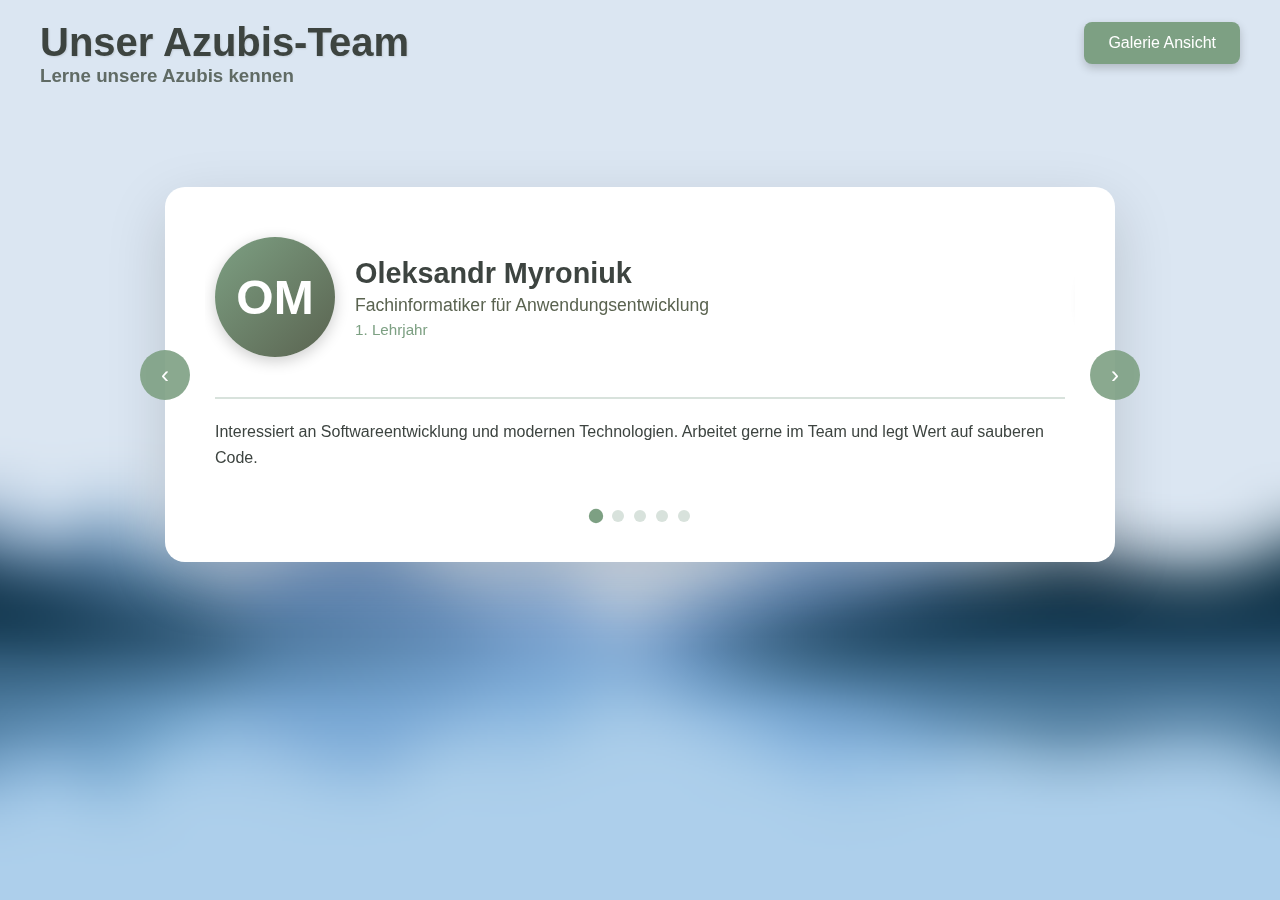
<file: index.html>
<!DOCTYPE html>
<html lang="de">
<head>
    <meta charset="UTF-8">
    <meta name="viewport" content="width=device-width, initial-scale=1.0">
    <title>Neue Azubis</title>
    <link rel="stylesheet" href="test.css">
</head>
<body>
    <div class="header">
        <h1>Unser Azubis-Team</h1>
        <button class="view-toggle" onclick="toggleView()">
            <span id="viewText">Galerie Ansicht</span>
        </button>
    </div>
        <h3 class="lernspan">Lerne unsere Azubis kennen</h3>

    <div class="container" id="carouselView">
        <div class="carousel-container">
            <button class="nav-button prev" onclick="navigate(-1)">‹</button>
            <button class="nav-button next" onclick="navigate(1)">›</button>
            
            <div class="carousel">
                <div class="carousel-track" id="track"></div>
            </div>

            <div class="indicators" id="indicators"></div>
        </div>
    </div>

    <div class="gallery-view" id="galleryView"></div>

    <div class="modal" id="modal">
        <div class="modal-content" id="modalContent"></div>
    </div>

    <script>
        const people = [
        {
            initials: "OM",
            name: "Oleksandr Myroniuk",
            role: "Fachinformatiker für Anwendungsentwicklung",
            link: "https://teams.microsoft.com/l/chat/0/0?users=oleksandr.myroniuk@interhyp.de",
            year: "1. Lehrjahr",
            alter: 20,
            description: "Interessiert an Softwareentwicklung und modernen Technologien. Arbeitet gerne im Team und legt Wert auf sauberen Code.",
            fullProfile: {
                about: "Ich bin motiviert, meine Kenntnisse in der Anwendungsentwicklung zu erweitern und praktische Erfahrungen zu sammeln. Besonders spannend finde ich die Arbeit mit agilen Methoden und die Umsetzung von Projekten in einem professionellen Umfeld.",
                skills: ["Java", "Python", "SQL", "JavaScript", "Git", "Agile Methoden"],
                goals: "Mein Ziel ist es, ein fundiertes Verständnis für Softwarearchitektur und Best Practices zu entwickeln und mich langfristig als Full-Stack-Entwickler zu etablieren.",
                hobbies: "In meiner Freizeit beschäftige ich mich gerne mit neuen Technologien, lese Fachartikel und programmiere kleine Projekte."
            }
        },
        {
            initials: "OK",
            name: "Oleksandr Kondratov",
            role: "Fachinformatiker für Anwendungsentwicklung",
            link: "https://teams.microsoft.com/l/chat/0/0?users=oleksandr.kondratov@interhyp.de",
            year: "1. Lehrjahr",
            alter: 22,
            description: "Hat ein starkes Interesse an Webentwicklung und Cloud-Technologien. Bringt kreative Ideen in Projekte ein.",
            fullProfile: {
                about: "Ich möchte meine Fähigkeiten in der Entwicklung von modernen Webanwendungen ausbauen und mich mit Cloud-Architekturen vertraut machen. Teamarbeit und der Austausch von Wissen sind mir besonders wichtig.",
                skills: ["C#", ".NET", "React", "TypeScript", "Docker", "Cloud Computing"],
                goals: "Ich strebe an, ein Experte für skalierbare Weblösungen zu werden und mich in Richtung Cloud-Engineering weiterzuentwickeln.",
                hobbies: "Ich interessiere mich für neue Frameworks, spiele gerne Schach und experimentiere mit kleinen Coding-Projekten."
            }
        },
        {
            initials: "OT",
            name: "Oles-Bohdan Topilko",
            role: "Fachinformatiker für Anwendungsentwicklung",
            alter: 21,
            year: "1. Lehrjahr",
            link: "https://teams.microsoft.com/l/chat/0/0?users=oles-bohdan.topilko@interhyp.de",
            description: "Begeistert von Backend-Entwicklung und Datenbanken. Hat ein Auge für Details und Qualität.",
            fullProfile: {
                about: "Ich möchte meine Kenntnisse in der Backend-Entwicklung vertiefen und mich auf performante und sichere Anwendungen spezialisieren. Datenbankdesign und API-Entwicklung sind meine Schwerpunkte.",
                skills: ["Python", "Django", "JavaScript", "Vue.js", "PostgreSQL", "REST APIs"],
                goals: "Mein Ziel ist es, robuste und skalierbare Systeme zu entwickeln und mich in Richtung Softwarearchitektur weiterzubilden.",
                hobbies: "Ich lese gerne über neue Technologien, spiele Videospiele und beschäftige mich mit Open-Source-Projekten."
            }
        },
        {
            initials: "NM",
            name: "Neuman Moritz",
            role: "Fachinformatiker für Systemintegration",
            alter: 17,
            year: "1. Lehrjahr",
            link: "https://teams.microsoft.com/l/chat/0/0?users=moritz.neumann@interhyp.de",
            description: "Interessiert an Netzwerktechnik und IT-Sicherheit. Hat Spaß daran, komplexe Systeme zu verstehen.",
            fullProfile: {
                about: "Ich möchte ein tiefes Verständnis für Netzwerke und IT-Infrastrukturen entwickeln. Besonders spannend finde ich die Themen Virtualisierung und Security.",
                skills: ["Linux Administration", "Netzwerktechnik", "Windows Server", "VMware", "IT-Security", "PowerShell"],
                goals: "Mein Ziel ist es, ein Experte für sichere und stabile IT-Systeme zu werden und mich in Richtung IT-Security zu spezialisieren.",
                hobbies: "Ich baue gerne eigene Server-Setups, spiele Fußball und interessiere mich für Hardware-Tuning."
            }
        },
        {
            initials: "AA",
            name: "Ackah-Radic Antoine",
            role: "Fachinformatiker für Systemintegration",
            alter: 16,
            year: "1. Lehrjahr",
            link: "https://teams.microsoft.com/l/chat/0/0?users=antoine.ackah-radic@interhyp.de",
            description: "Hat ein großes Interesse an Cloud-Lösungen und Netzwerkadministration. Arbeitet strukturiert und lösungsorientiert.",
            fullProfile: {
                about: "Ich möchte meine Kenntnisse in der Administration von Netzwerken und Cloud-Diensten erweitern. Besonders wichtig ist mir die Automatisierung von Prozessen und die Sicherstellung von Stabilität.",
                skills: ["Cisco Networking", "Active Directory", "Azure", "Monitoring Tools", "Backup Solutions", "Hardware Support"],
                goals: "Mein Ziel ist es, ein Spezialist für hybride IT-Infrastrukturen zu werden und mich in Richtung Cloud-Architektur weiterzuentwickeln.",
                hobbies: "Ich interessiere mich für neue Technologien, spiele gerne Basketball und bastle an Hardware-Projekten."
            }
        }
        ];

        let currentIndex = 0;
        let isGalleryView = false;

        function initCarousel() {
            const track = document.getElementById('track');
            const indicatorsContainer = document.getElementById('indicators');

            people.forEach((person, index) => {
                const card = document.createElement('div');
                card.className = 'card';
                card.onclick = () => openModal(index);
                card.innerHTML = `
                    <div class="profile-section">
                        <div class="profile-pic">${person.initials}</div>
                    </div>
                    <div class="info-section">
                        <div class="name">${person.name}</div>
                        <div class="short-info">${person.role}</div>
                        <div class="year-info" id="years">${person.year}</div>
                    </div>
                    <div class="description-section">
                        <div class="description">${person.description}</div>
                    </div>
                `;
                track.appendChild(card);

                const indicator = document.createElement('div');
                indicator.className = 'indicator';
                if (index === 0) indicator.classList.add('active');
                indicator.onclick = () => goToSlide(index);
                indicatorsContainer.appendChild(indicator);
            });
        }

        function initGallery() {
            const galleryView = document.getElementById('galleryView');

            people.forEach((person, index) => {
                const card = document.createElement('div');
                card.className = 'gallery-card';
                card.onclick = () => openModal(index);
                card.innerHTML = `
                    <div class="profile-pic">${person.initials}</div>
                    <div class="name">${person.name}</div>
                    <div class="short-info">${person.role}</div>
                    <div class="year-info">${person.year}</div>
                `;
                galleryView.appendChild(card);
            });
        }

        function toggleView() {
            isGalleryView = !isGalleryView;
            const carouselView = document.getElementById('carouselView');
            const galleryView = document.getElementById('galleryView');
            const viewText = document.getElementById('viewText');
            if (isGalleryView) {
                carouselView.style.display = 'none';
                galleryView.classList.add('active');
                viewText.textContent = 'Karussell Ansicht';
            } else {
                carouselView.style.display = 'block';
                galleryView.classList.remove('active');
                viewText.textContent = 'Galerie Ansicht';
                }
        }

        function updateCarousel() {
            const track = document.getElementById('track');
            track.style.transform = `translateX(-${currentIndex * 100}%)`;
            
            const indicators = document.getElementById('indicators').children;
            for (let i = 0; i < indicators.length; i++) {
                indicators[i].classList.toggle('active', i === currentIndex);
            }
        }

        function navigate(direction) {
            currentIndex += direction;
            if (currentIndex < 0) currentIndex = people.length - 1;
            if (currentIndex >= people.length) currentIndex = 0;
            updateCarousel();
        }

        function goToSlide(index) {
            currentIndex = index;
            updateCarousel();
        }

        function openModal(index) {
            const person = people[index];
            const modal = document.getElementById('modal');
            const modalContent = document.getElementById('modalContent');

            modalContent.innerHTML = `
                <button class="close-modal" onclick="closeModal()">×</button>
                <div class="modal-header">
                    <div class="modal-profile-pic">${person.initials}</div>
                    <div class="modal-info">
                        <div class="modal-name">${person.name}</div>
                         <div class="age-info">${person.alter} Jahre alt</div>
                        <div class="modal-role">${person.role} • ${person.year}</div>
                        <a href="${person.link}" class="teams-link" target="_blank">
                            <svg class="teams-icon" viewBox="0 0 24 24" fill="currentColor">
                                <path d="M20.625 8.127v7.746a1.125 1.125 0 01-1.125 1.125h-7.746a1.125 1.125 0 01-1.125-1.125V8.127a1.125 1.125 0 011.125-1.125h7.746a1.125 1.125 0 011.125 1.125z"/>
                                <path d="M9.004 10.753H2.629A1.125 1.125 0 001.5 11.878v4.5a1.125 1.125 0 001.129 1.125h6.375a1.125 1.125 0 001.125-1.125v-4.5a1.125 1.125 0 00-1.125-1.125z"/>
                                <circle cx="6.754" cy="6.754" r="3.004"/>
                                <path d="M18.004 6.004h-3.75v3.75h3.75z"/>
                            </svg>
                            Chat in Teams
                        </a>
                    </div>
                </div>
                <div class="modal-section">
                    <h2>Über mich</h2>
                    <p>${person.fullProfile.about}</p>
                </div>
                <div class="modal-section">
                    <h2>Kompetenzen</h2>
                    <ul>
                        ${person.fullProfile.skills.map(skill => `<li>${skill}</li>`).join('')}
                    </ul>
                </div>
                <div class="modal-section">
                    <h2>Ziele</h2>
                    <p>${person.fullProfile.goals}</p>
                </div>
                <div class="modal-section">
                    <h2>Interessen & Hobbys</h2>
                    <p>${person.fullProfile.hobbies}</p>
                </div>
            `;

            modal.classList.add('active');
            document.body.style.overflow = 'hidden';
        }

        function closeModal() {
            const modal = document.getElementById('modal');
            modal.classList.remove('active');
            document.body.style.overflow = 'auto';
        }

        document.addEventListener('keydown', (e) => {
            if (document.getElementById('modal').classList.contains('active')) {
                if (e.key === 'Escape') closeModal();
            } else if (!isGalleryView) {
                if (e.key === 'ArrowLeft') navigate(-1);
                if (e.key === 'ArrowRight') navigate(1);
            }
        });

        document.getElementById('modal').addEventListener('click', (e) => {
            if (e.target.id === 'modal') closeModal();
        });

        initCarousel();
        initGallery();
    </script>
</body>
</html>
</file>
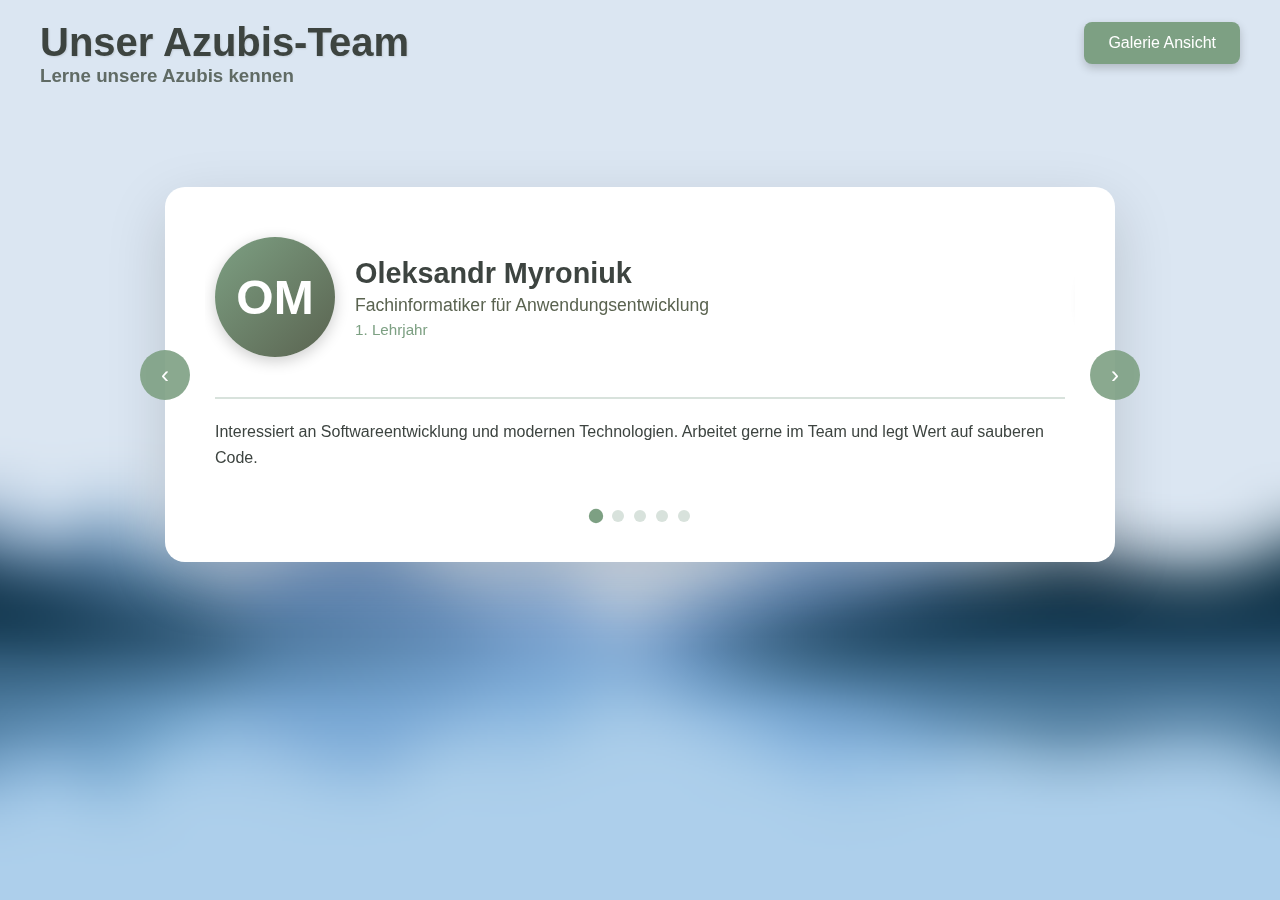
<file: azubis.html>
<!DOCTYPE html>
<html lang="de">
<head>
    <meta charset="UTF-8">
    <meta name="viewport" content="width=device-width, initial-scale=1.0">
    <title>Neue Azubis</title>
    <link rel="stylesheet" href="test.css">
</head>
<body>
    <div class="header">
        <h1>Unser Azubis-Team</h1>
        <button class="view-toggle" onclick="toggleView()">
            <span id="viewText">Galerie Ansicht</span>
        </button>
    </div>
        <h3 class="lernspan">Lerne unsere Azubis kennen</h3>

    <div class="container" id="carouselView">
        <div class="carousel-container">
            <button class="nav-button prev" onclick="navigate(-1)">‹</button>
            <button class="nav-button next" onclick="navigate(1)">›</button>
            
            <div class="carousel">
                <div class="carousel-track" id="track"></div>
            </div>

            <div class="indicators" id="indicators"></div>
        </div>
    </div>

    <div class="gallery-view" id="galleryView"></div>

    <div class="modal" id="modal">
        <div class="modal-content" id="modalContent"></div>
    </div>

    <script>
        const people = [
        {
            initials: "OM",
            name: "Oleksandr Myroniuk",
            role: "Fachinformatiker für Anwendungsentwicklung",
            link: "https://teams.microsoft.com/l/chat/0/0?users=oleksandr.myroniuk@interhyp.de",
            year: "1. Lehrjahr",
            alter: 20,
            description: "Interessiert an Softwareentwicklung und modernen Technologien. Arbeitet gerne im Team und legt Wert auf sauberen Code.",
            fullProfile: {
                about: "Ich bin motiviert, meine Kenntnisse in der Anwendungsentwicklung zu erweitern und praktische Erfahrungen zu sammeln. Besonders spannend finde ich die Arbeit mit agilen Methoden und die Umsetzung von Projekten in einem professionellen Umfeld.",
                skills: ["Java", "Python", "SQL", "JavaScript", "Git", "Agile Methoden"],
                goals: "Mein Ziel ist es, ein fundiertes Verständnis für Softwarearchitektur und Best Practices zu entwickeln und mich langfristig als Full-Stack-Entwickler zu etablieren.",
                hobbies: "In meiner Freizeit beschäftige ich mich gerne mit neuen Technologien, lese Fachartikel und programmiere kleine Projekte."
            }
        },
        {
            initials: "OK",
            name: "Oleksandr Kondratov",
            role: "Fachinformatiker für Anwendungsentwicklung",
            link: "https://teams.microsoft.com/l/chat/0/0?users=oleksandr.kondratov@interhyp.de",
            year: "1. Lehrjahr",
            alter: 22,
            description: "Hat ein starkes Interesse an Webentwicklung und Cloud-Technologien. Bringt kreative Ideen in Projekte ein.",
            fullProfile: {
                about: "Ich möchte meine Fähigkeiten in der Entwicklung von modernen Webanwendungen ausbauen und mich mit Cloud-Architekturen vertraut machen. Teamarbeit und der Austausch von Wissen sind mir besonders wichtig.",
                skills: ["C#", ".NET", "React", "TypeScript", "Docker", "Cloud Computing"],
                goals: "Ich strebe an, ein Experte für skalierbare Weblösungen zu werden und mich in Richtung Cloud-Engineering weiterzuentwickeln.",
                hobbies: "Ich interessiere mich für neue Frameworks, spiele gerne Schach und experimentiere mit kleinen Coding-Projekten."
            }
        },
        {
            initials: "OT",
            name: "Oles-Bohdan Topilko",
            role: "Fachinformatiker für Anwendungsentwicklung",
            alter: 21,
            year: "1. Lehrjahr",
            link: "https://teams.microsoft.com/l/chat/0/0?users=oles-bohdan.topilko@interhyp.de",
            description: "Begeistert von Backend-Entwicklung und Datenbanken. Hat ein Auge für Details und Qualität.",
            fullProfile: {
                about: "Ich möchte meine Kenntnisse in der Backend-Entwicklung vertiefen und mich auf performante und sichere Anwendungen spezialisieren. Datenbankdesign und API-Entwicklung sind meine Schwerpunkte.",
                skills: ["Python", "Django", "JavaScript", "Vue.js", "PostgreSQL", "REST APIs"],
                goals: "Mein Ziel ist es, robuste und skalierbare Systeme zu entwickeln und mich in Richtung Softwarearchitektur weiterzubilden.",
                hobbies: "Ich lese gerne über neue Technologien, spiele Videospiele und beschäftige mich mit Open-Source-Projekten."
            }
        },
        {
            initials: "NM",
            name: "Neuman Moritz",
            role: "Fachinformatiker für Systemintegration",
            alter: 17,
            year: "1. Lehrjahr",
            link: "https://teams.microsoft.com/l/chat/0/0?users=moritz.neumann@interhyp.de",
            description: "Interessiert an Netzwerktechnik und IT-Sicherheit. Hat Spaß daran, komplexe Systeme zu verstehen.",
            fullProfile: {
                about: "Ich möchte ein tiefes Verständnis für Netzwerke und IT-Infrastrukturen entwickeln. Besonders spannend finde ich die Themen Virtualisierung und Security.",
                skills: ["Linux Administration", "Netzwerktechnik", "Windows Server", "VMware", "IT-Security", "PowerShell"],
                goals: "Mein Ziel ist es, ein Experte für sichere und stabile IT-Systeme zu werden und mich in Richtung IT-Security zu spezialisieren.",
                hobbies: "Ich baue gerne eigene Server-Setups, spiele Fußball und interessiere mich für Hardware-Tuning."
            }
        },
        {
            initials: "AA",
            name: "Ackah-Radic Antoine",
            role: "Fachinformatiker für Systemintegration",
            alter: 16,
            year: "1. Lehrjahr",
            link: "https://teams.microsoft.com/l/chat/0/0?users=antoine.ackah-radic@interhyp.de",
            description: "Hat ein großes Interesse an Cloud-Lösungen und Netzwerkadministration. Arbeitet strukturiert und lösungsorientiert.",
            fullProfile: {
                about: "Ich möchte meine Kenntnisse in der Administration von Netzwerken und Cloud-Diensten erweitern. Besonders wichtig ist mir die Automatisierung von Prozessen und die Sicherstellung von Stabilität.",
                skills: ["Cisco Networking", "Active Directory", "Azure", "Monitoring Tools", "Backup Solutions", "Hardware Support"],
                goals: "Mein Ziel ist es, ein Spezialist für hybride IT-Infrastrukturen zu werden und mich in Richtung Cloud-Architektur weiterzuentwickeln.",
                hobbies: "Ich interessiere mich für neue Technologien, spiele gerne Basketball und bastle an Hardware-Projekten."
            }
        }
        ];

        let currentIndex = 0;
        let isGalleryView = false;

        function initCarousel() {
            const track = document.getElementById('track');
            const indicatorsContainer = document.getElementById('indicators');

            people.forEach((person, index) => {
                const card = document.createElement('div');
                card.className = 'card';
                card.onclick = () => openModal(index);
                card.innerHTML = `
                    <div class="profile-section">
                        <div class="profile-pic">${person.initials}</div>
                    </div>
                    <div class="info-section">
                        <div class="name">${person.name}</div>
                        <div class="short-info">${person.role}</div>
                        <div class="year-info" id="years">${person.year}</div>
                    </div>
                    <div class="description-section">
                        <div class="description">${person.description}</div>
                    </div>
                `;
                track.appendChild(card);

                const indicator = document.createElement('div');
                indicator.className = 'indicator';
                if (index === 0) indicator.classList.add('active');
                indicator.onclick = () => goToSlide(index);
                indicatorsContainer.appendChild(indicator);
            });
        }

        function initGallery() {
            const galleryView = document.getElementById('galleryView');

            people.forEach((person, index) => {
                const card = document.createElement('div');
                card.className = 'gallery-card';
                card.onclick = () => openModal(index);
                card.innerHTML = `
                    <div class="profile-pic">${person.initials}</div>
                    <div class="name">${person.name}</div>
                    <div class="short-info">${person.role}</div>
                    <div class="year-info">${person.year}</div>
                `;
                galleryView.appendChild(card);
            });
        }

        function toggleView() {
            isGalleryView = !isGalleryView;
            const carouselView = document.getElementById('carouselView');
            const galleryView = document.getElementById('galleryView');
            const viewText = document.getElementById('viewText');
            if (isGalleryView) {
                carouselView.style.display = 'none';
                galleryView.classList.add('active');
                viewText.textContent = 'Karussell Ansicht';
            } else {
                carouselView.style.display = 'block';
                galleryView.classList.remove('active');
                viewText.textContent = 'Galerie Ansicht';
                }
        }

        function updateCarousel() {
            const track = document.getElementById('track');
            track.style.transform = `translateX(-${currentIndex * 100}%)`;
            
            const indicators = document.getElementById('indicators').children;
            for (let i = 0; i < indicators.length; i++) {
                indicators[i].classList.toggle('active', i === currentIndex);
            }
        }

        function navigate(direction) {
            currentIndex += direction;
            if (currentIndex < 0) currentIndex = people.length - 1;
            if (currentIndex >= people.length) currentIndex = 0;
            updateCarousel();
        }

        function goToSlide(index) {
            currentIndex = index;
            updateCarousel();
        }

        function openModal(index) {
            const person = people[index];
            const modal = document.getElementById('modal');
            const modalContent = document.getElementById('modalContent');

            modalContent.innerHTML = `
                <button class="close-modal" onclick="closeModal()">×</button>
                <div class="modal-header">
                    <div class="modal-profile-pic">${person.initials}</div>
                    <div class="modal-info">
                        <div class="modal-name">${person.name}</div>
                         <div class="age-info">${person.alter} Jahre alt</div>
                        <div class="modal-role">${person.role} • ${person.year}</div>
                        <a href="${person.link}" class="teams-link" target="_blank">
                            <svg class="teams-icon" viewBox="0 0 24 24" fill="currentColor">
                                <path d="M20.625 8.127v7.746a1.125 1.125 0 01-1.125 1.125h-7.746a1.125 1.125 0 01-1.125-1.125V8.127a1.125 1.125 0 011.125-1.125h7.746a1.125 1.125 0 011.125 1.125z"/>
                                <path d="M9.004 10.753H2.629A1.125 1.125 0 001.5 11.878v4.5a1.125 1.125 0 001.129 1.125h6.375a1.125 1.125 0 001.125-1.125v-4.5a1.125 1.125 0 00-1.125-1.125z"/>
                                <circle cx="6.754" cy="6.754" r="3.004"/>
                                <path d="M18.004 6.004h-3.75v3.75h3.75z"/>
                            </svg>
                            Chat in Teams
                        </a>
                    </div>
                </div>
                <div class="modal-section">
                    <h2>Über mich</h2>
                    <p>${person.fullProfile.about}</p>
                </div>
                <div class="modal-section">
                    <h2>Kompetenzen</h2>
                    <ul>
                        ${person.fullProfile.skills.map(skill => `<li>${skill}</li>`).join('')}
                    </ul>
                </div>
                <div class="modal-section">
                    <h2>Ziele</h2>
                    <p>${person.fullProfile.goals}</p>
                </div>
                <div class="modal-section">
                    <h2>Interessen & Hobbys</h2>
                    <p>${person.fullProfile.hobbies}</p>
                </div>
            `;

            modal.classList.add('active');
            document.body.style.overflow = 'hidden';
        }

        function closeModal() {
            const modal = document.getElementById('modal');
            modal.classList.remove('active');
            document.body.style.overflow = 'auto';
        }

        document.addEventListener('keydown', (e) => {
            if (document.getElementById('modal').classList.contains('active')) {
                if (e.key === 'Escape') closeModal();
            } else if (!isGalleryView) {
                if (e.key === 'ArrowLeft') navigate(-1);
                if (e.key === 'ArrowRight') navigate(1);
            }
        });

        document.getElementById('modal').addEventListener('click', (e) => {
            if (e.target.id === 'modal') closeModal();
        });

        initCarousel();
        initGallery();
    </script>
</body>
</html>
</file>
<file: test.css>
* {
     margin: 0;
     padding: 0;
     box-sizing: border-box;
}

body::before {
  content: "";
  position: fixed;
  inset: 0;
  background-image: url("image.png");
  background-size: cover;
  background-position: center;
  z-index: -1;
}

 body {
     font-family: 'Segoe UI', Tahoma, Geneva, Verdana, sans-serif;
     min-height: 100vh;
     padding: 20px;
}
.lernspan {
	     color: #606b65;

	margin: 0 auto 20px;
    align-items: center;
    max-width: 1200px;
	display: flex;
    justify-content: space-between;
}
 .header {
     max-width: 1200px;
     margin: 0 auto;
     display: flex;
     justify-content: space-between;
     align-items: center;
}
 h1 {
     color: #3d4440;
     font-size: 2.5em;
     text-shadow: 1px 1px 2px rgba(0,0,0,0.1);
}
 .view-toggle {
     background: #7da083;
     color: white;
     border: none;
     padding: 12px 24px;
     border-radius: 8px;
     font-size: 1em;
     cursor: pointer;
     transition: all 0.3s;
     box-shadow: 0 4px 10px rgba(0,0,0,0.2);
}
 .view-toggle:hover {
     background: #5a6350;
     transform: translateY(-2px);
     box-shadow: 0 6px 15px rgba(0,0,0,0.3);
}

.age-info {
  color: #5a6350;     /* same tone as .short-info for consistency */
  font-size: 1.05em;  /* slightly smaller than name, similar to short-info */
  margin-top: 6px;
  font-weight: 500;
}

/* If you also want it centered in gallery view cards: */
.gallery-view.active .age-info {
  text-align: center;
}

 .container {
     max-width: 950px;
     margin: 0 auto;
}
 .carousel-container {
	margin-top: 100px;
     position: relative;
     background: white;
     border-radius: 20px;
     padding: 40px;
     box-shadow: 0 20px 60px rgba(0,0,0,0.15);
}
 .carousel {
     overflow: hidden;
}
 .carousel-track {
     display: flex;
     transition: transform 0.5s ease-in-out;
}
 .card {
     min-width: 100%;
     display: grid;
	 min-height: 250px;
     grid-template-columns: 120px 1fr;
     gap: 20px;
     padding: 10px;
     cursor: pointer;
     transition: transform 0.2s;
}
 .card:hover {
     transform: scale(1.02);
}
 .profile-section {
     grid-column: 1;
     grid-row: 1;
}
 .profile-pic {
     width: 120px;
     height: 120px;
     border-radius: 50%;
     background: linear-gradient(135deg, #7da083 0%, #5a6350 100%);
     display: flex;
     align-items: center;
     justify-content: center;
     color: white;
     font-size: 3em;
     font-weight: bold;
     box-shadow: 0 4px 15px rgba(0,0,0,0.2);
}
 .info-section {
     grid-column: 2;
     grid-row: 1;
     display: flex;
     flex-direction: column;
     justify-content: center;
}
 .name {
     font-size: 1.8em;
     font-weight: bold;
     color: #3d4440;
     margin-bottom: 5px;
}
 .short-info {
     color: #5a6350;
     font-size: 1.1em;
}
 .year-info {
     color: #7da083;
     font-size: 0.95em;
     margin-top: 5px;
     font-weight: 500;
}
 .description-section {
     grid-column: 1 / -1;
     grid-row: 2;
     margin-top: 20px;
     padding-top: 20px;
     border-top: 2px solid #D8E2DC;
}
 .description {
     color: #3d4440;
     line-height: 1.6;
     font-size: 1em;
}
 .nav-button {
     position: absolute;
     top: 50%;
     transform: translateY(-50%);
     background: rgba(125, 160, 131, 0.9);
     color: white;
     border: none;
     width: 50px;
     height: 50px;
     border-radius: 50%;
     font-size: 1.5em;
     cursor: pointer;
     display: flex;
     align-items: center;
     justify-content: center;
     transition: all 0.3s;
     z-index: 10;
}
 .nav-button:hover {
     background: #5a6350;
     transform: translateY(-50%) scale(1.1);
}
 .nav-button.prev {
     left: -25px;
}
 .nav-button.next {
     right: -25px;
}
 .indicators {
     display: flex;
     justify-content: center;
     gap: 10px;
     margin-top: 30px;
}
 .indicator {
     width: 12px;
     height: 12px;
     border-radius: 50%;
     background: #D8E2DC;
     cursor: pointer;
     transition: all 0.3s;
}
 .indicator.active {
     background: #7da083;
     transform: scale(1.2);
}
/* Gallery View */
 .gallery-view {
     display: none;
     max-width: 1200px;
     margin: 0 auto;
     grid-template-columns: repeat(auto-fill, minmax(300px, 1fr));
     gap: 30px;
}
 .gallery-view.active {
     display: grid;
}
 .gallery-card {
     background: white;
     border-radius: 15px;
     padding: 30px;
     box-shadow: 0 10px 30px rgba(0,0,0,0.1);
     cursor: pointer;
     transition: all 0.3s;
}
.gallery-view.active .year-info {
    text-align: center;
}
 .gallery-card:hover {
     transform: translateY(-5px);
     box-shadow: 0 15px 40px rgba(0,0,0,0.2);
}
 .gallery-card .profile-pic {
     margin: 0 auto 20px;
}
 .gallery-card .name {
     text-align: center;
     margin-bottom: 10px;
}
 .gallery-card .short-info {
     text-align: center;
}

/* Full Profile Modal */
 .modal {
     display: none;
     position: fixed;
     top: 0;
     left: 0;
     width: 100%;
     height: 100%;
     background: rgba(0,0,0,0.8);
     z-index: 1000;
     overflow-y: auto;
     padding: 40px 20px;
}
 .modal.active {
     display: flex;
     justify-content: center;
     align-items: flex-start;
}
 .modal-content {
     background: white;
     width: 21cm;
     min-height: 29.7cm;
     padding: 60px;
     position: relative;
     box-shadow: 0 30px 80px rgba(0,0,0,0.3);
     margin: 20px auto;
     display: grid;
     grid-template-columns: 1fr 1fr;
     gap: 40px;
}
 .close-modal {
     position: absolute;
     top: 20px;
     right: 20px;
     background: #7da083;
     color: white;
     border: none;
     width: 40px;
     height: 40px;
     border-radius: 50%;
     font-size: 1.5em;
     cursor: pointer;
     transition: all 0.3s;
}
 .close-modal:hover {
     background: #5a6350;
     transform: rotate(90deg);
}
 .modal-header {
     display: flex;
     flex-direction: column;
     align-items: center;
     text-align: center;
     gap: 20px;
     margin-bottom: 40px;
     padding-bottom: 30px;
     border-bottom: 3px solid #A3B18A;
     grid-column: 1 / -1;
}
 .modal-profile-pic {
     width: 180px;
     height: 180px;
     border-radius: 50%;
     background: linear-gradient(135deg, #7da083 0%, #5a6350 100%);
     display: flex;
     align-items: center;
     justify-content: center;
     color: white;
     font-size: 4.5em;
     font-weight: bold;
     box-shadow: 0 10px 30px rgba(0,0,0,0.2);
     flex-shrink: 0;
}
 .modal-info {
     display: flex;
     flex-direction: column;
     align-items: center;
}
 .modal-name {
     font-size: 2.2em;
     color: #3d4440;
     margin-bottom: 10px;
     font-weight: bold;
}
 .modal-role {
     font-size: 1.2em;
     color: #5a6350;
     margin-bottom: 15px;
}
 .teams-link {
     display: inline-flex;
     align-items: center;
     gap: 8px;
     background: #5558AF;
     color: white;
     padding: 10px 20px;
     border-radius: 8px;
     text-decoration: none;
     font-size: 1em;
     transition: all 0.3s;
     margin-top: 10px;
}
 .teams-link:hover {
     background: #464775;
     transform: translateY(-2px);
     box-shadow: 0 4px 12px rgba(85, 88, 175, 0.3);
}
 .teams-icon {
     width: 20px;
     height: 20px;
}
 .modal-section {
     margin-bottom: 0;
}
 .modal-section h2 {
     font-size: 1.6em;
     color: #3d4440;
     margin-bottom: 15px;
     padding-bottom: 8px;
     border-bottom: 2px solid #D8E2DC;
}
 .modal-section p {
     font-size: 1em;
     line-height: 1.6;
     color: #3d4440;
     margin-bottom: 15px;
}
 .modal-section ul {
     list-style: none;
     padding-left: 0;
}
 .modal-section li {
     font-size: 1em;
     color: #3d4440;
     margin-bottom: 10px;
     padding-left: 20px;
     position: relative;
}
 .modal-section li:before {
     content: "●";
     color: #7da083;
     position: absolute;
     left: 0;
     font-size: 1.2em;
}
 @media (max-width: 768px) {
     h1 {
         font-size: 2em;
    }
     .card {
         grid-template-columns: 80px 1fr;
    }
     .profile-pic {
         width: 80px;
         height: 80px;
         font-size: 2em;
    }
     .carousel-container {
         padding: 30px 20px;
    }
     .modal-content {
         width: 100%;
         padding: 40px 20px;
         grid-template-columns: 1fr;
    }
     .modal-header {
         flex-direction: column;
         align-items: center;
         text-align: center;
    }
     .modal-profile-pic {
         width: 150px;
         height: 150px;
         font-size: 4em;
    }
     .modal-name {
         font-size: 2em;
    }
     .modal-section {
         grid-column: 1;
    }
}
</file>
